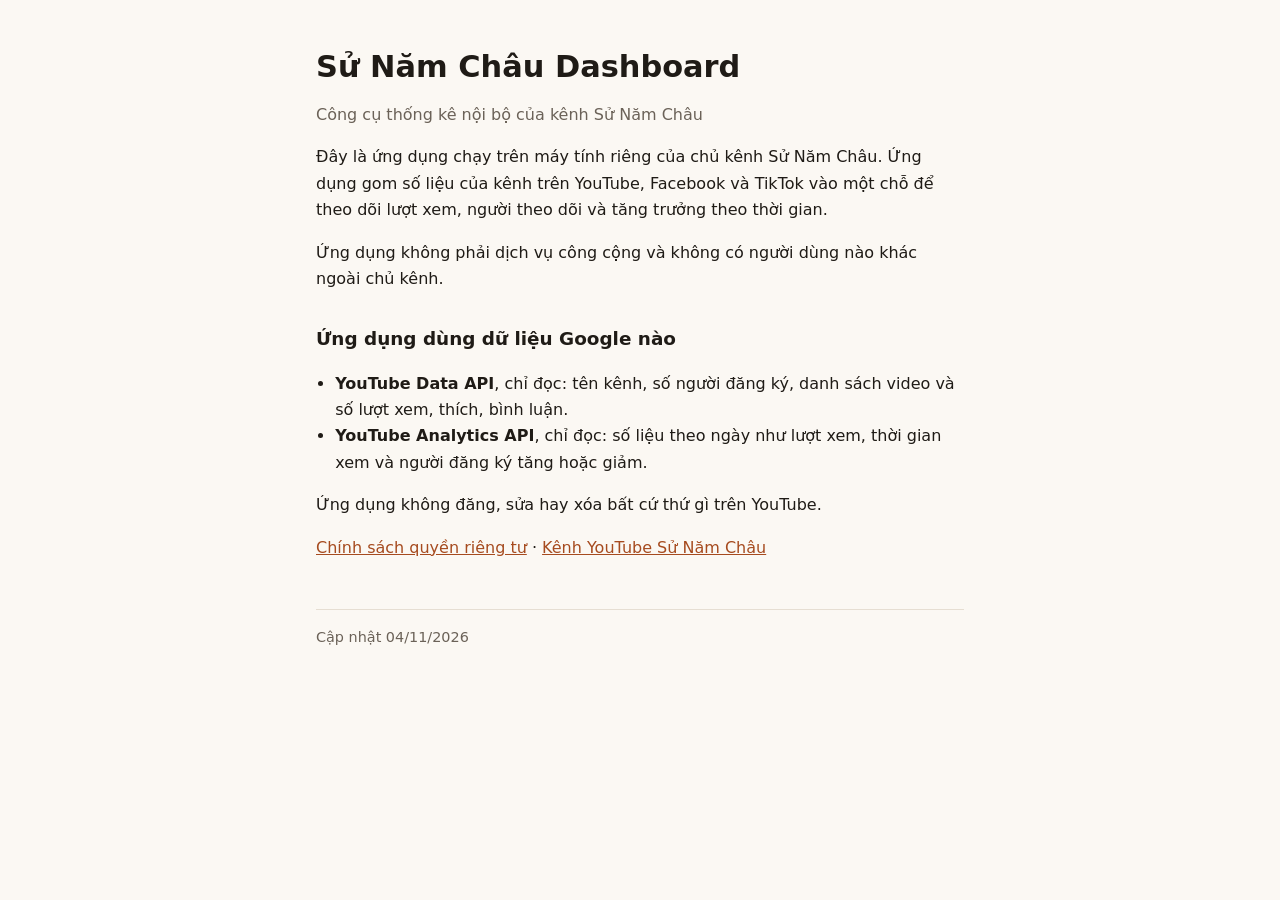
<file: su-nam-chau/index.html>
<!doctype html>
<html lang="vi"><head><meta charset="utf-8"><meta name="viewport" content="width=device-width,initial-scale=1">
<title>Sử Năm Châu Dashboard</title><link rel="stylesheet" href="style.css"></head>
<body><main>
<h1>Sử Năm Châu Dashboard</h1>
<p class="muted">Công cụ thống kê nội bộ của kênh Sử Năm Châu</p>
<p>Đây là ứng dụng chạy trên máy tính riêng của chủ kênh Sử Năm Châu. Ứng dụng gom số liệu của kênh trên YouTube, Facebook và TikTok vào một chỗ để theo dõi lượt xem, người theo dõi và tăng trưởng theo thời gian.</p>
<p>Ứng dụng không phải dịch vụ công cộng và không có người dùng nào khác ngoài chủ kênh.</p>
<h2>Ứng dụng dùng dữ liệu Google nào</h2>
<ul>
<li><strong>YouTube Data API</strong>, chỉ đọc: tên kênh, số người đăng ký, danh sách video và số lượt xem, thích, bình luận.</li>
<li><strong>YouTube Analytics API</strong>, chỉ đọc: số liệu theo ngày như lượt xem, thời gian xem và người đăng ký tăng hoặc giảm.</li>
</ul>
<p>Ứng dụng không đăng, sửa hay xóa bất cứ thứ gì trên YouTube.</p>
<p><a href="privacy.html">Chính sách quyền riêng tư</a> · <a href="https://www.youtube.com/@sunamchauvn">Kênh YouTube Sử Năm Châu</a></p>
<footer>Cập nhật 04/11/2026</footer>
</main></body></html>
</file>
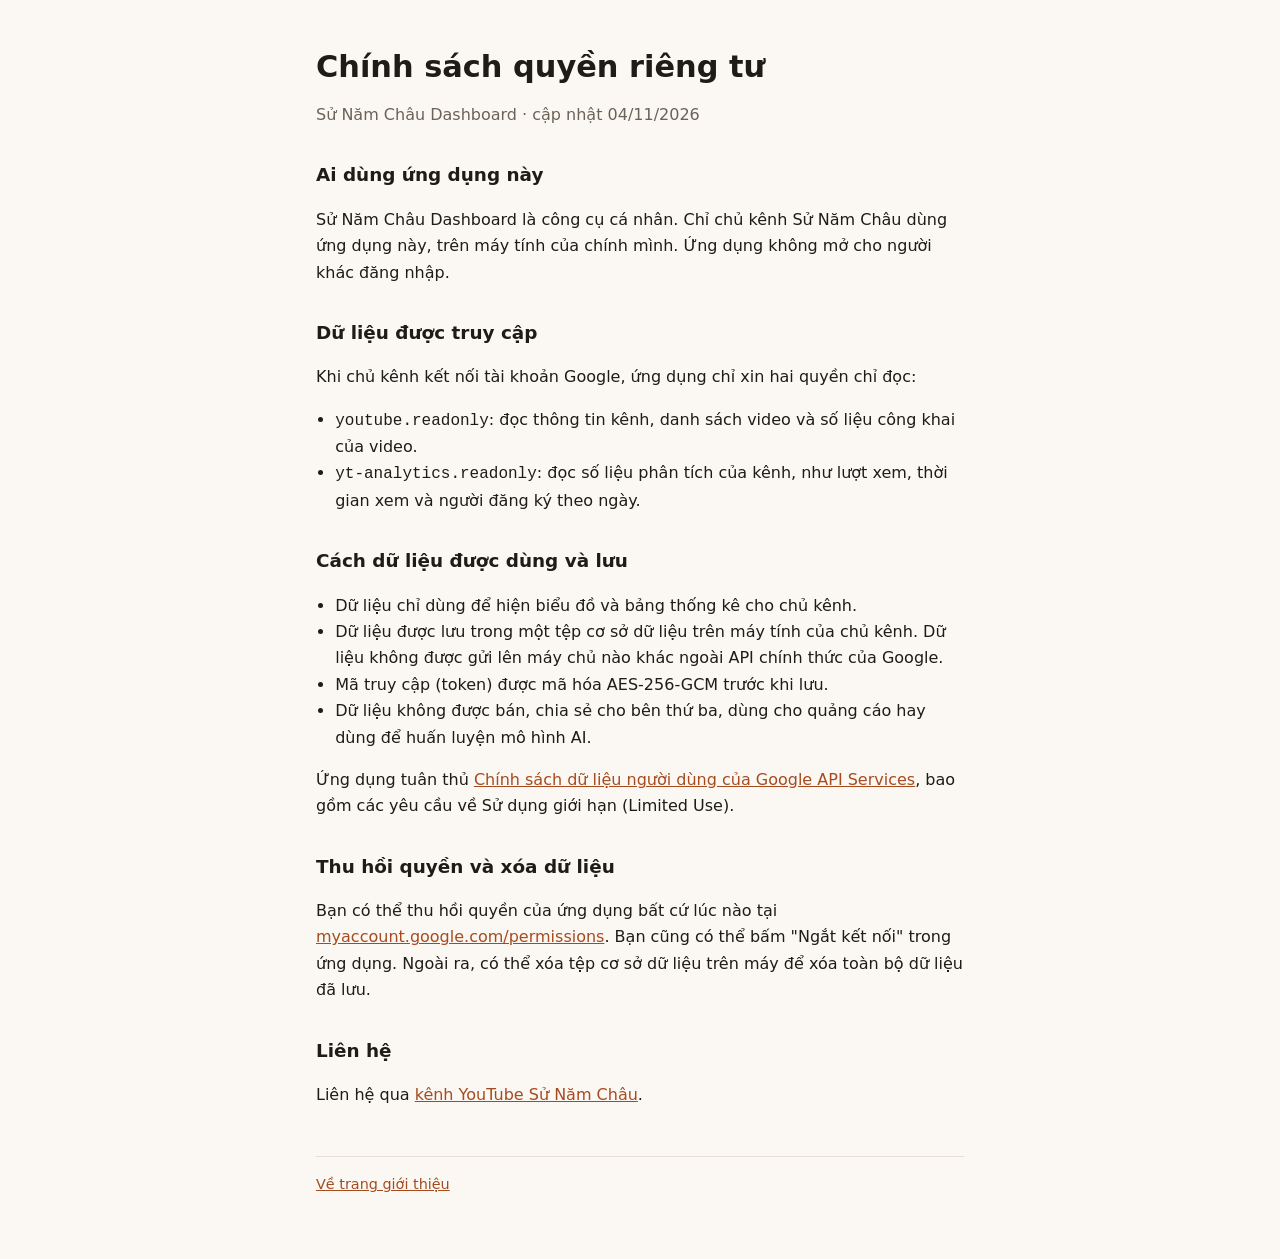
<file: su-nam-chau/privacy.html>
<!doctype html>
<html lang="vi"><head><meta charset="utf-8"><meta name="viewport" content="width=device-width,initial-scale=1">
<title>Chính sách quyền riêng tư</title><link rel="stylesheet" href="style.css"></head>
<body><main>
<h1>Chính sách quyền riêng tư</h1>
<p class="muted">Sử Năm Châu Dashboard · cập nhật 04/11/2026</p>

<h2>Ai dùng ứng dụng này</h2>
<p>Sử Năm Châu Dashboard là công cụ cá nhân. Chỉ chủ kênh Sử Năm Châu dùng ứng dụng này, trên máy tính của chính mình. Ứng dụng không mở cho người khác đăng nhập.</p>

<h2>Dữ liệu được truy cập</h2>
<p>Khi chủ kênh kết nối tài khoản Google, ứng dụng chỉ xin hai quyền chỉ đọc:</p>
<ul>
<li><code>youtube.readonly</code>: đọc thông tin kênh, danh sách video và số liệu công khai của video.</li>
<li><code>yt-analytics.readonly</code>: đọc số liệu phân tích của kênh, như lượt xem, thời gian xem và người đăng ký theo ngày.</li>
</ul>

<h2>Cách dữ liệu được dùng và lưu</h2>
<ul>
<li>Dữ liệu chỉ dùng để hiện biểu đồ và bảng thống kê cho chủ kênh.</li>
<li>Dữ liệu được lưu trong một tệp cơ sở dữ liệu trên máy tính của chủ kênh. Dữ liệu không được gửi lên máy chủ nào khác ngoài API chính thức của Google.</li>
<li>Mã truy cập (token) được mã hóa AES-256-GCM trước khi lưu.</li>
<li>Dữ liệu không được bán, chia sẻ cho bên thứ ba, dùng cho quảng cáo hay dùng để huấn luyện mô hình AI.</li>
</ul>
<p>Ứng dụng tuân thủ <a href="https://developers.google.com/terms/api-services-user-data-policy">Chính sách dữ liệu người dùng của Google API Services</a>, bao gồm các yêu cầu về Sử dụng giới hạn (Limited Use).</p>

<h2>Thu hồi quyền và xóa dữ liệu</h2>
<p>Bạn có thể thu hồi quyền của ứng dụng bất cứ lúc nào tại <a href="https://myaccount.google.com/permissions">myaccount.google.com/permissions</a>. Bạn cũng có thể bấm "Ngắt kết nối" trong ứng dụng. Ngoài ra, có thể xóa tệp cơ sở dữ liệu trên máy để xóa toàn bộ dữ liệu đã lưu.</p>

<h2>Liên hệ</h2>
<p>Liên hệ qua <a href="https://www.youtube.com/@sunamchauvn">kênh YouTube Sử Năm Châu</a>.</p>

<footer><a href="index.html">Về trang giới thiệu</a></footer>
</main></body></html>
</file>
<file: su-nam-chau/style.css>
:root{--bg:#fbf8f3;--fg:#1f1b16;--muted:#6b6258;--accent:#a64b1f;--line:#e6ded2}
@media (prefers-color-scheme:dark){:root{--bg:#171411;--fg:#f1ebe3;--muted:#a79d90;--accent:#e08a5a;--line:#2e2822}}
*{box-sizing:border-box}body{margin:0;background:var(--bg);color:var(--fg);font:16px/1.65 system-ui,-apple-system,"Segoe UI",sans-serif}
main{max-width:680px;margin:0 auto;padding:48px 16px 64px}h1{font-size:1.9rem;line-height:1.25;margin:0 0 8px}h2{font-size:1.15rem;margin:32px 0 8px}
p,li{color:var(--fg)}.muted{color:var(--muted)}a{color:var(--accent)}ul{padding-left:1.2em}footer{margin-top:48px;padding-top:16px;border-top:1px solid var(--line);font-size:.9rem;color:var(--muted)}
</file>
